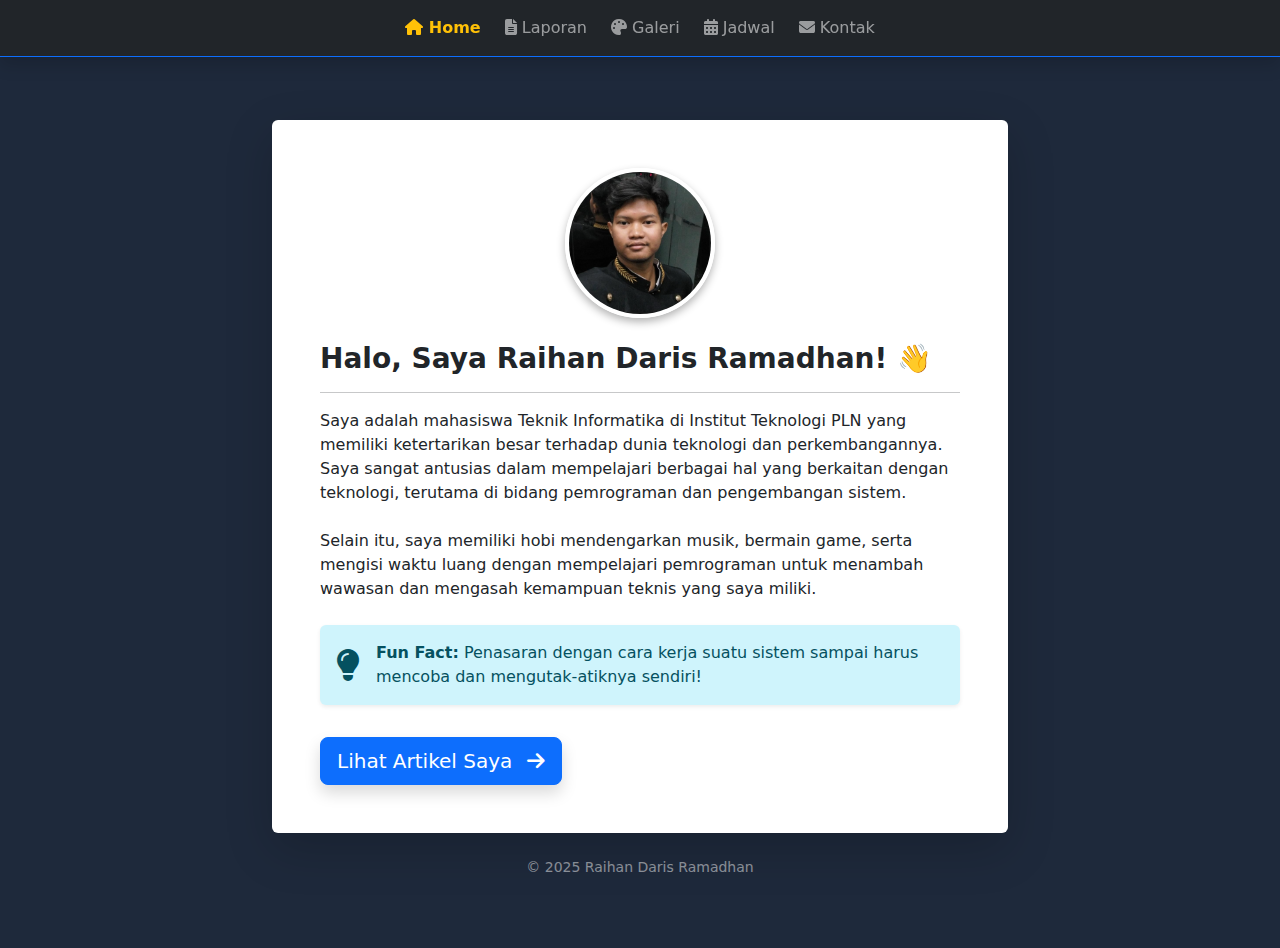
<file: index.html>
<!DOCTYPE html>
<html lang="id">
<head>
    <meta charset="UTF-8">
    <meta name="viewport" content="width=device-width, initial-scale=1.0">
    <title>Home - Raihan Daris Ramadhan</title>
    <!-- Bootstrap CSS -->
    <link href="https://cdn.jsdelivr.net/npm/bootstrap@5.3.0/dist/css/bootstrap.min.css" rel="stylesheet">
    <!-- Font Awesome -->
    <link rel="stylesheet" href="https://cdnjs.cloudflare.com/ajax/libs/font-awesome/6.4.0/css/all.min.css">
    <style>
        body { background-color: #1e293b; min-height: 100vh; padding-bottom: 50px; }
        .profile-img { width: 150px; height: 150px; object-fit: cover; border: 4px solid white; box-shadow: 0 4px 8px rgba(0,0,0,0.3); }
        /* Active Link Color */
        .navbar-dark .navbar-nav .nav-link.active { color: #ffc107; font-weight: bold; }
    </style>
</head>
<body>

    <!-- NAVBAR (Menu Navigasi) -->
    <nav class="navbar navbar-expand navbar-dark bg-dark fixed-top shadow border-bottom border-primary">
        <div class="container justify-content-center">
            <ul class="navbar-nav gap-2 flex-row">
                <li class="nav-item"><a class="nav-link active" href="index.html"><i class="fas fa-home"></i> Home</a></li>
                <li class="nav-item"><a class="nav-link" href="article.html"><i class="fas fa-file-alt"></i> Laporan</a></li>
                <li class="nav-item"><a class="nav-link" href="galeri.html"><i class="fas fa-palette"></i> Galeri</a></li>
                <li class="nav-item"><a class="nav-link" href="jadwal.html"><i class="fas fa-calendar-alt"></i> Jadwal</a></li>
                <li class="nav-item"><a class="nav-link" href="kontak.html"><i class="fas fa-envelope"></i> Kontak</a></li>
            </ul>
        </div>
    </nav>

    <!-- KONTEN HOME -->
    <div class="container mt-5 pt-5">
        <div class="row justify-content-center">
            <div class="col-md-8">
                <div class="card shadow-lg border-0 mt-4">
                    <div class="card-body p-5 text-justify">
                        <!-- Ganti src ini dengan "asset/img/foto-profil.jpg" jika sudah ada di folder -->
                        <img src="asset/img/Ava.png" class="rounded-circle profile-img mb-4 d-block mx-auto" alt="Foto Profil">
                        
                        <h3 class="fw-bold text-dark">Halo, Saya Raihan Daris Ramadhan! 👋</h3>
                        <hr>
                        <p class="mb-4">Saya adalah mahasiswa Teknik Informatika di Institut Teknologi PLN yang memiliki ketertarikan besar terhadap dunia teknologi dan perkembangannya. 
                            Saya sangat antusias dalam mempelajari berbagai hal yang berkaitan dengan teknologi, terutama di bidang pemrograman dan pengembangan sistem.</p>
                        <p class="mb-4">Selain itu, saya memiliki hobi mendengarkan musik, bermain game, serta mengisi waktu luang dengan mempelajari pemrograman untuk menambah wawasan dan mengasah kemampuan teknis yang saya miliki.</p>

                        <div class="alert alert-info border-0 shadow-sm text-start d-flex align-items-center" role="alert">
                            <i class="fas fa-lightbulb fa-2x me-3"></i>
                            <div><strong>Fun Fact:</strong> Penasaran dengan cara kerja suatu sistem sampai harus mencoba dan mengutak-atiknya sendiri!</div>
                        </div>

                        <a href="article.html" class="btn btn-primary btn-lg mt-3 shadow">
                            Lihat Artikel Saya <i class="fas fa-arrow-right ms-2"></i>
                        </a>
                    </div>
                </div>
                <p class="text-center text-white-50 mt-4 small">&copy; 2025 Raihan Daris Ramadhan</p>
            </div>
        </div>
    </div>

</body>
</html>
</file>
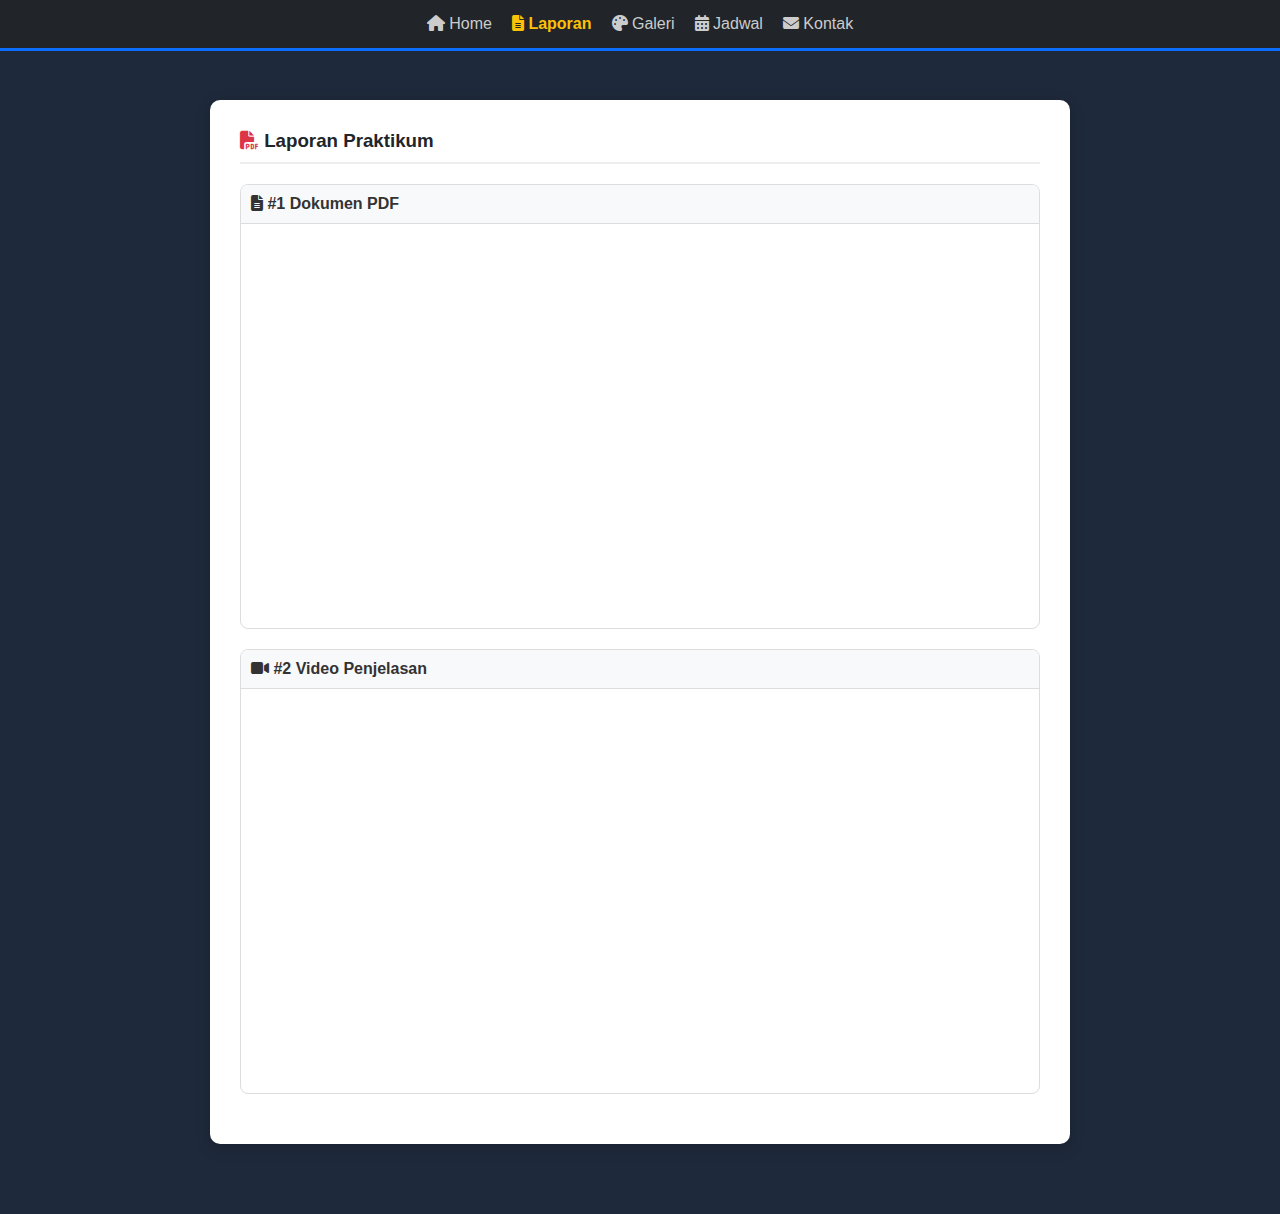
<file: article.html>
<!DOCTYPE html>
<html lang="id">
<head>
    <meta charset="UTF-8">
    <meta name="viewport" content="width=device-width, initial-scale=1.0">
    <title>Laporan - Raihan Daris Ramadhan</title>
    <link rel="stylesheet" href="style.css">
    <link rel="stylesheet" href="https://cdnjs.cloudflare.com/ajax/libs/font-awesome/6.4.0/css/all.min.css">
</head>
<body>
    <nav>
        <div class="nav-container">
            <a class="nav-link" href="index.html"><i class="fas fa-home"></i> Home</a>
            <a class="nav-link active" href="article.html"><i class="fas fa-file-alt"></i> Laporan</a>
            <a class="nav-link" href="galeri.html"><i class="fas fa-palette"></i> Galeri</a>
            <a class="nav-link" href="jadwal.html"><i class="fas fa-calendar-alt"></i> Jadwal</a>
            <a class="nav-link" href="kontak.html"><i class="fas fa-envelope"></i> Kontak</a>
        </div>
    </nav>

    <div class="container">
        <div class="card">
            <h3><i class="fas fa-file-pdf" style="color: #dc3545;"></i> Laporan Praktikum</h3>
            
            <div class="media-container">
                <div class="media-header"><i class="fas fa-file-alt"></i> #1 Dokumen PDF</div>
                <iframe src="https://drive.google.com/file/d/1oh0O3C0zt-vu6Hy4LJnS7Ln8rKc6IGXZ/preview"></iframe>
            </div>

            <div class="media-container">
                <div class="media-header"><i class="fas fa-video"></i> #2 Video Penjelasan</div>
                <iframe src="https://www.youtube.com/embed/CnwO95a_idU?si=Y-tUJkrxdclJJWWQ" allowfullscreen></iframe>
            </div>
        </div>
    </div>
</body>
</html>
</file>
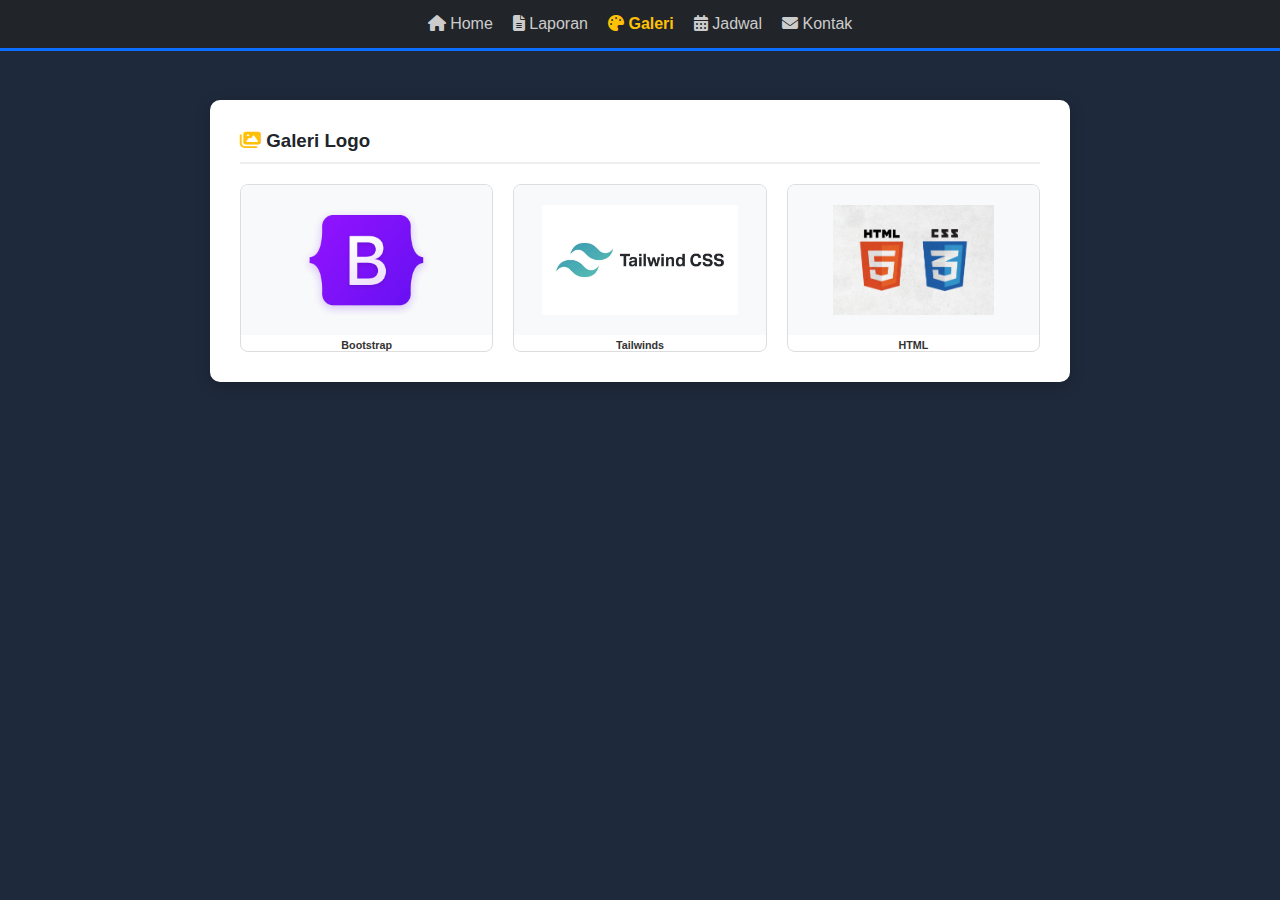
<file: galeri.html>
<!DOCTYPE html>
<html lang="id">
<head>
    <meta charset="UTF-8">
    <meta name="viewport" content="width=device-width, initial-scale=1.0">
    <title>Galeri - Raihan Daris Ramadhan</title>
    <link rel="stylesheet" href="style.css">
    <link rel="stylesheet" href="https://cdnjs.cloudflare.com/ajax/libs/font-awesome/6.4.0/css/all.min.css">
</head>
<body>
    <nav>
        <div class="nav-container">
            <a class="nav-link" href="index.html"><i class="fas fa-home"></i> Home</a>
            <a class="nav-link" href="article.html"><i class="fas fa-file-alt"></i> Laporan</a>
            <a class="nav-link active" href="galeri.html"><i class="fas fa-palette"></i> Galeri</a>
            <a class="nav-link" href="jadwal.html"><i class="fas fa-calendar-alt"></i> Jadwal</a>
            <a class="nav-link" href="kontak.html"><i class="fas fa-envelope"></i> Kontak</a>
        </div>
    </nav>

    <div class="container">
        <div class="card">
            <h3><i class="fas fa-images" style="color: #ffc107;"></i> Galeri Logo</h3>
            <div class="gallery-grid">
                <div class="gallery-item">
                    <img src="asset/img/bootstrap.png" alt="Bootstrap" onerror="this.src='https://via.placeholder.com/150?text=Bootstrap'">
                    <h6>Bootstrap</h6>
                </div>
                <div class="gallery-item">
                    <img src="asset/img/tailwind.jpg" alt="Tailwind" onerror="this.src='https://via.placeholder.com/150?text=Tailwind'">
                    <h6>Tailwinds</h6>
                </div>
                <div class="gallery-item">
                    <img src="asset/img/html.png" alt="HTML" onerror="this.src='https://via.placeholder.com/150?text=HTML'">
                    <h6>HTML</h6>
                </div>
            </div>
        </div>
    </div>
</body>
</html>
</file>
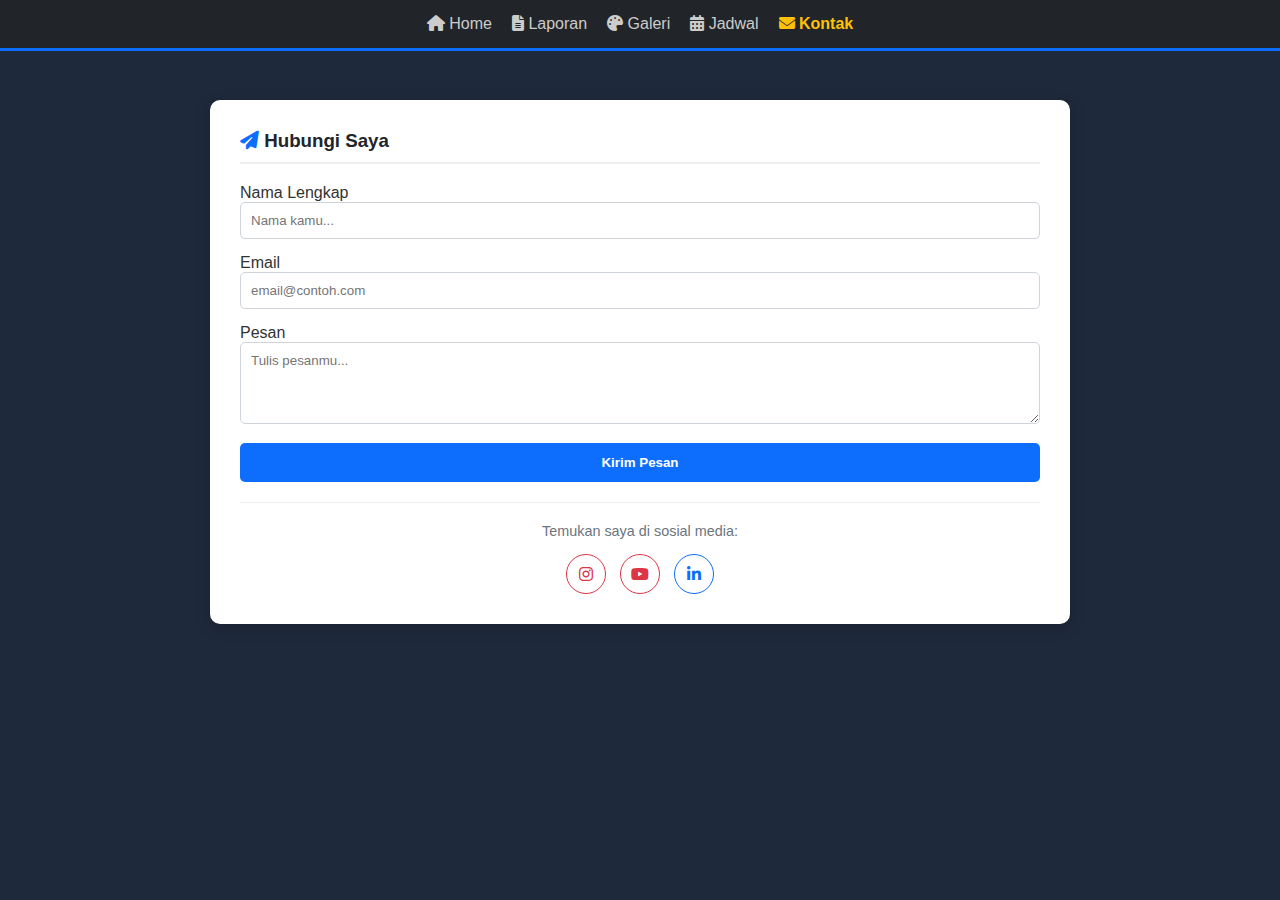
<file: kontak.html>
<!DOCTYPE html>
<html lang="id">
<head>
    <meta charset="UTF-8">
    <meta name="viewport" content="width=device-width, initial-scale=1.0">
    <title>Kontak - Raihan Daris Ramadhan</title>
    <link rel="stylesheet" href="style.css">
    <link rel="stylesheet" href="https://cdnjs.cloudflare.com/ajax/libs/font-awesome/6.4.0/css/all.min.css">
</head>
<body>
    <nav>
        <div class="nav-container">
            <a class="nav-link" href="index.html"><i class="fas fa-home"></i> Home</a>
            <a class="nav-link" href="article.html"><i class="fas fa-file-alt"></i> Laporan</a>
            <a class="nav-link" href="galeri.html"><i class="fas fa-palette"></i> Galeri</a>
            <a class="nav-link" href="jadwal.html"><i class="fas fa-calendar-alt"></i> Jadwal</a>
            <a class="nav-link active" href="kontak.html"><i class="fas fa-envelope"></i> Kontak</a>
        </div>
    </nav>

    <div class="container">
        <div class="card">
            <h3><i class="fas fa-paper-plane" style="color: #0d6efd;"></i> Hubungi Saya</h3>
            
            <form onsubmit="alert('Pesan Terkirim!'); return false;">
                <div class="form-group">
                    <label class="form-label">Nama Lengkap</label>
                    <input type="text" class="form-control" placeholder="Nama kamu..." required>
                </div>
                <div class="form-group">
                    <label class="form-label">Email</label>
                    <input type="email" class="form-control" placeholder="email@contoh.com" required>
                </div>
                <div class="form-group">
                    <label class="form-label">Pesan</label>
                    <textarea class="form-control" rows="4" placeholder="Tulis pesanmu..." required></textarea>
                </div>
                <button type="submit" class="btn-submit">Kirim Pesan</button>
            </form>

            <div class="social-links">
                <p style="color: #6c757d; font-size: 0.9rem; margin-bottom: 15px;">Temukan saya di sosial media:</p>
                <a href="https://www.instagram.com/raihan_daris/" target="_blank" class="social-btn social-ig"><i class="fab fa-instagram"></i></a>
                <a href="https://www.youtube.com/@raihandarisramadhan6348" target="_blank" class="social-btn social-yt"><i class="fab fa-youtube"></i></a>
                <a href="https://www.linkedin.com/in/raihan-daris" target="_blank" class="social-btn social-in"><i class="fab fa-linkedin-in"></i></a>
            </div>
        </div>
    </div>
</body>
</html>
</file>
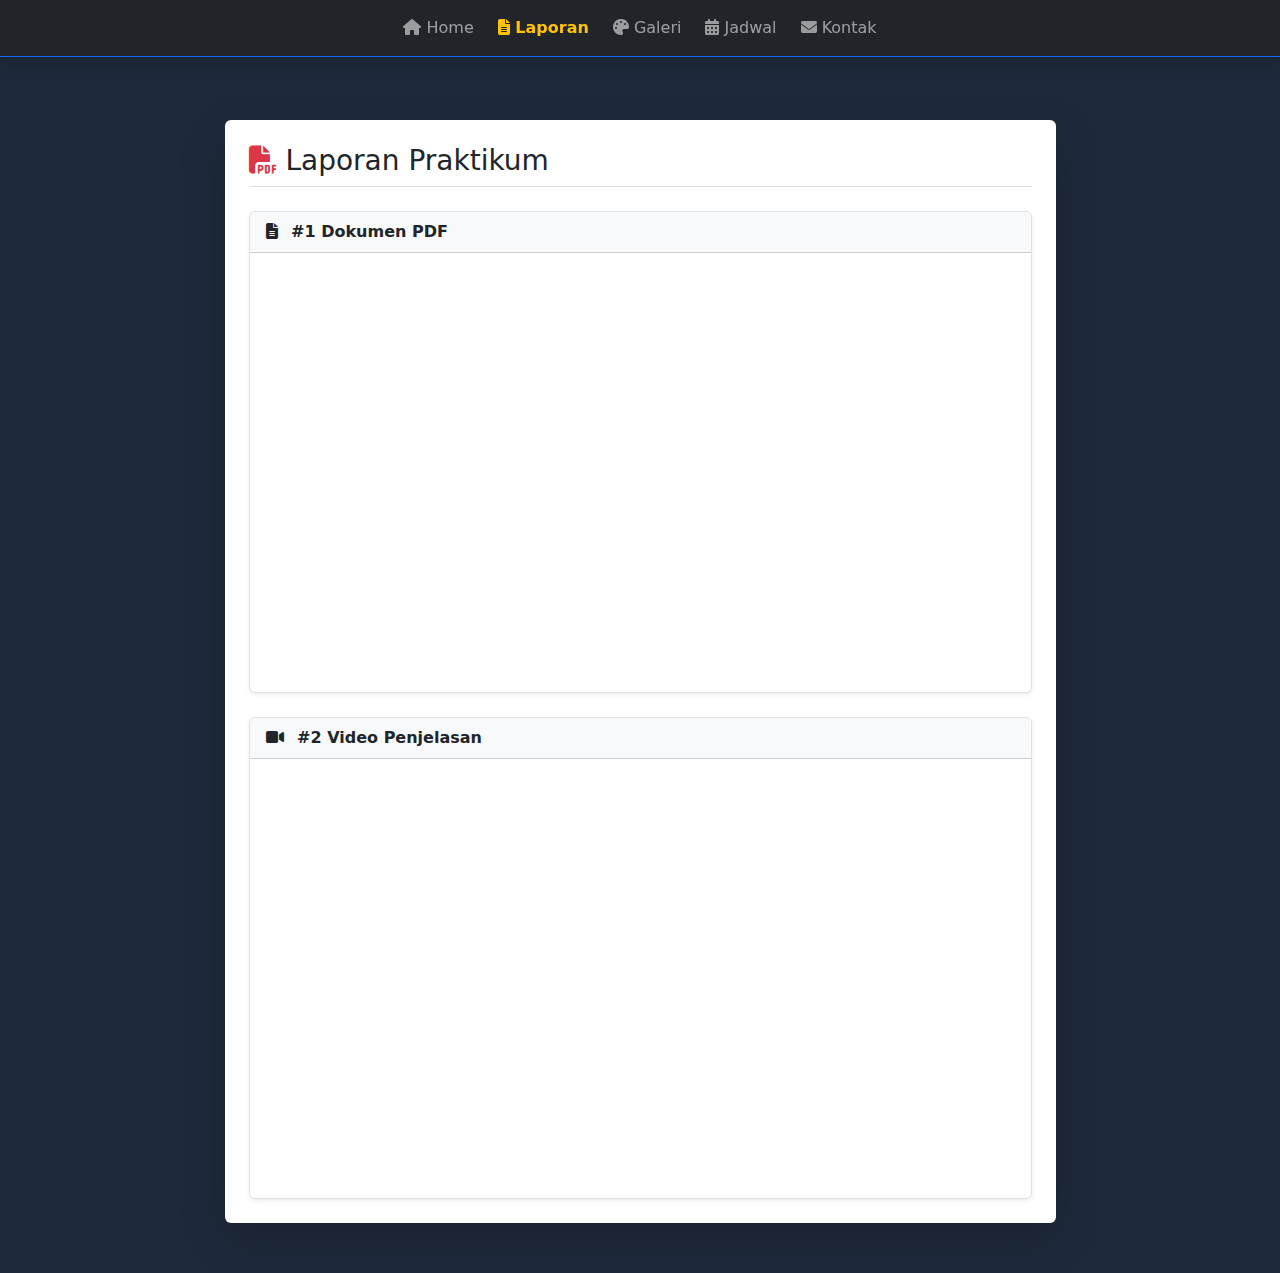
<file: ANJAY/article.html>
<!DOCTYPE html>
<html lang="id">
<head>
    <meta charset="UTF-8">
    <meta name="viewport" content="width=device-width, initial-scale=1.0">
    <title>Portofolio - Raihan Daris Ramadhan</title>
    <link href="https://cdn.jsdelivr.net/npm/bootstrap@5.3.0/dist/css/bootstrap.min.css" rel="stylesheet">
    <link rel="stylesheet" href="https://cdnjs.cloudflare.com/ajax/libs/font-awesome/6.4.0/css/all.min.css">
    <style>
        body { background-color: #1e293b; min-height: 100vh; padding-bottom: 50px; }
        .navbar-dark .navbar-nav .nav-link.active { color: #ffc107; font-weight: bold; }
    </style>
</head>
<body>

    <nav class="navbar navbar-expand navbar-dark bg-dark fixed-top shadow border-bottom border-primary">
        <div class="container justify-content-center">
            <ul class="navbar-nav gap-2 flex-row">
                <li class="nav-item"><a class="nav-link" href="index.html"><i class="fas fa-home"></i> Home</a></li>
                <li class="nav-item"><a class="nav-link active" href="article.html"><i class="fas fa-file-alt"></i> Laporan</a></li>
                <li class="nav-item"><a class="nav-link" href="galeri.html"><i class="fas fa-palette"></i> Galeri</a></li>
                <li class="nav-item"><a class="nav-link" href="jadwal.html"><i class="fas fa-calendar-alt"></i> Jadwal</a></li>
                <li class="nav-item"><a class="nav-link" href="kontak.html"><i class="fas fa-envelope"></i> Kontak</a></li>
            </ul>
        </div>
    </nav>

    <div class="container mt-5 pt-5">
        <div class="row justify-content-center">
            <div class="col-md-9">
                <div class="card shadow-lg border-0 mt-4">
                    <div class="card-body p-4">
                        <h3 class="border-bottom pb-2 mb-4"><i class="fas fa-file-pdf text-danger"></i> Laporan Praktikum</h3>
                        
                        <!-- PDF GOOGLE DRIVE -->
                        <div class="card mb-4 border shadow-sm">
                            <div class="card-header bg-light fw-bold"><i class="fas fa-file-alt me-2"></i> #1 Dokumen PDF</div>
                            <div class="card-body p-0">
                                <div class="ratio ratio-16x9">
                                    <iframe src="https://drive.google.com/file/d/1oh0O3C0zt-vu6Hy4LJnS7Ln8rKc6IGXZ/preview" allow="autoplay"></iframe>
                                </div>
                            </div>
                        </div>

                        <!-- VIDEO -->
                        <div class="card border shadow-sm">
                            <div class="card-header bg-light fw-bold"><i class="fas fa-video me-2"></i> #2 Video Penjelasan</div>
                            <div class="card-body p-0">
                                <div class="ratio ratio-16x9">
                                    <!-- Ganti src dengan link video youtube atau "asset/vid/video.mp4" -->
                                    <iframe width="560" height="315" src="https://www.youtube.com/embed/KEniS9WRazM?si=Cns5oNcXvA0EYadO" title="YouTube video player" 
                                    frameborder="0" allow="accelerometer; autoplay; clipboard-write; encrypted-media; gyroscope; picture-in-picture; web-share" 
                                    referrerpolicy="strict-origin-when-cross-origin" allowfullscreen></iframe>
                                </div>
                            </div>
                        </div>
                    </div>
                </div>
            </div>
        </div>
    </div>
</body>
</html>
</file>
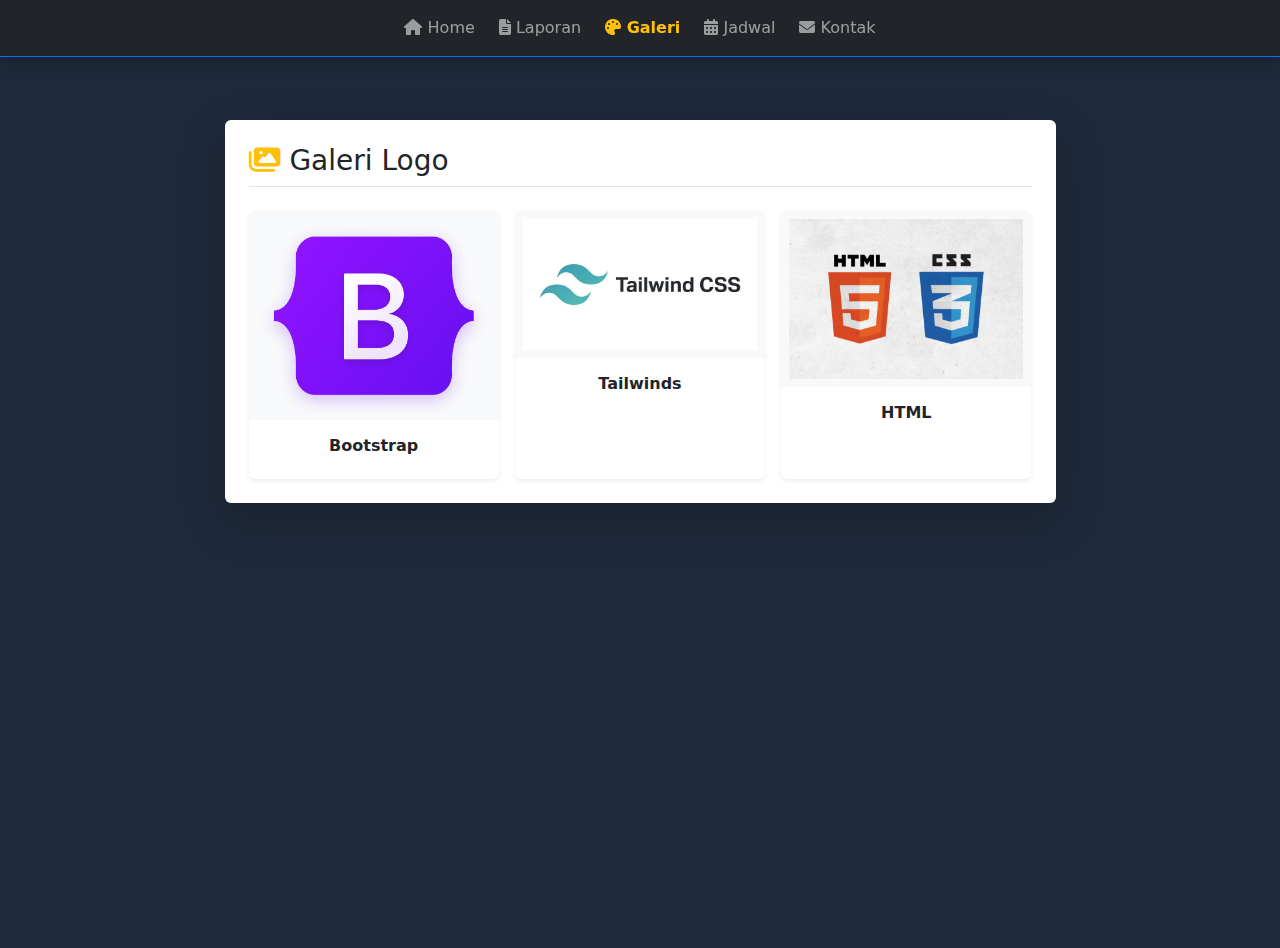
<file: ANJAY/galeri.html>
<!DOCTYPE html>
<html lang="id">
<head>
    <meta charset="UTF-8">
    <meta name="viewport" content="width=device-width, initial-scale=1.0">
    <title>Galeri - Raihan Daris Ramadhan</title>
    <link href="https://cdn.jsdelivr.net/npm/bootstrap@5.3.0/dist/css/bootstrap.min.css" rel="stylesheet">
    <link rel="stylesheet" href="https://cdnjs.cloudflare.com/ajax/libs/font-awesome/6.4.0/css/all.min.css">
    <style>
        body { background-color: #1e293b; min-height: 100vh; padding-bottom: 50px; }
        .navbar-dark .navbar-nav .nav-link.active { color: #ffc107; font-weight: bold; }
    </style>
</head>
<body>

    <nav class="navbar navbar-expand navbar-dark bg-dark fixed-top shadow border-bottom border-primary">
        <div class="container justify-content-center">
            <ul class="navbar-nav gap-2 flex-row">
                <li class="nav-item"><a class="nav-link" href="index.html"><i class="fas fa-home"></i> Home</a></li>
                <li class="nav-item"><a class="nav-link" href="article.html"><i class="fas fa-file-alt"></i> Laporan</a></li>
                <li class="nav-item"><a class="nav-link active" href="galeri.html"><i class="fas fa-palette"></i> Galeri</a></li>
                <li class="nav-item"><a class="nav-link" href="jadwal.html"><i class="fas fa-calendar-alt"></i> Jadwal</a></li>
                <li class="nav-item"><a class="nav-link" href="kontak.html"><i class="fas fa-envelope"></i> Kontak</a></li>
            </ul>
        </div>
    </nav>

    <div class="container mt-5 pt-5">
        <div class="row justify-content-center">
            <div class="col-md-9">
                <div class="card shadow-lg border-0 mt-4">
                    <div class="card-body p-4">
                        <h3 class="border-bottom pb-2 mb-4"><i class="fas fa-images text-warning"></i> Galeri Logo</h3>
                        <div class="row g-3">
                            <div class="col-md-4">
                                <div class="card h-100 border-0 shadow-sm">
                                    <img src="asset/img/bootstrap.png" class="card-img-top bg-light p-2" alt="Bootstrap Logo">
                                    <div class="card-body text-center"><h6 class="card-title fw-bold">Bootstrap</h6></div>
                                </div>
                            </div>
                            <div class="col-md-4">
                                <div class="card h-100 border-0 shadow-sm">
                                    <img src="asset/img/tailwind.jpg" class="card-img-top bg-light p-2" alt="Tailwinds Logo">
                                    <div class="card-body text-center"><h6 class="card-title fw-bold">Tailwinds</h6></div>
                                </div>
                            </div>
                            <div class="col-md-4">
                                <div class="card h-100 border-0 shadow-sm">
                                    <img src="asset/img/html.png" class="card-img-top bg-light p-2" alt="HTML Logo">
                                    <div class="card-body text-center"><h6 class="card-title fw-bold">HTML</h6></div>
                                </div>
                            </div>
                        </div>
                    </div>
                </div>
            </div>
        </div>
    </div>
</body>
</html>
</file>
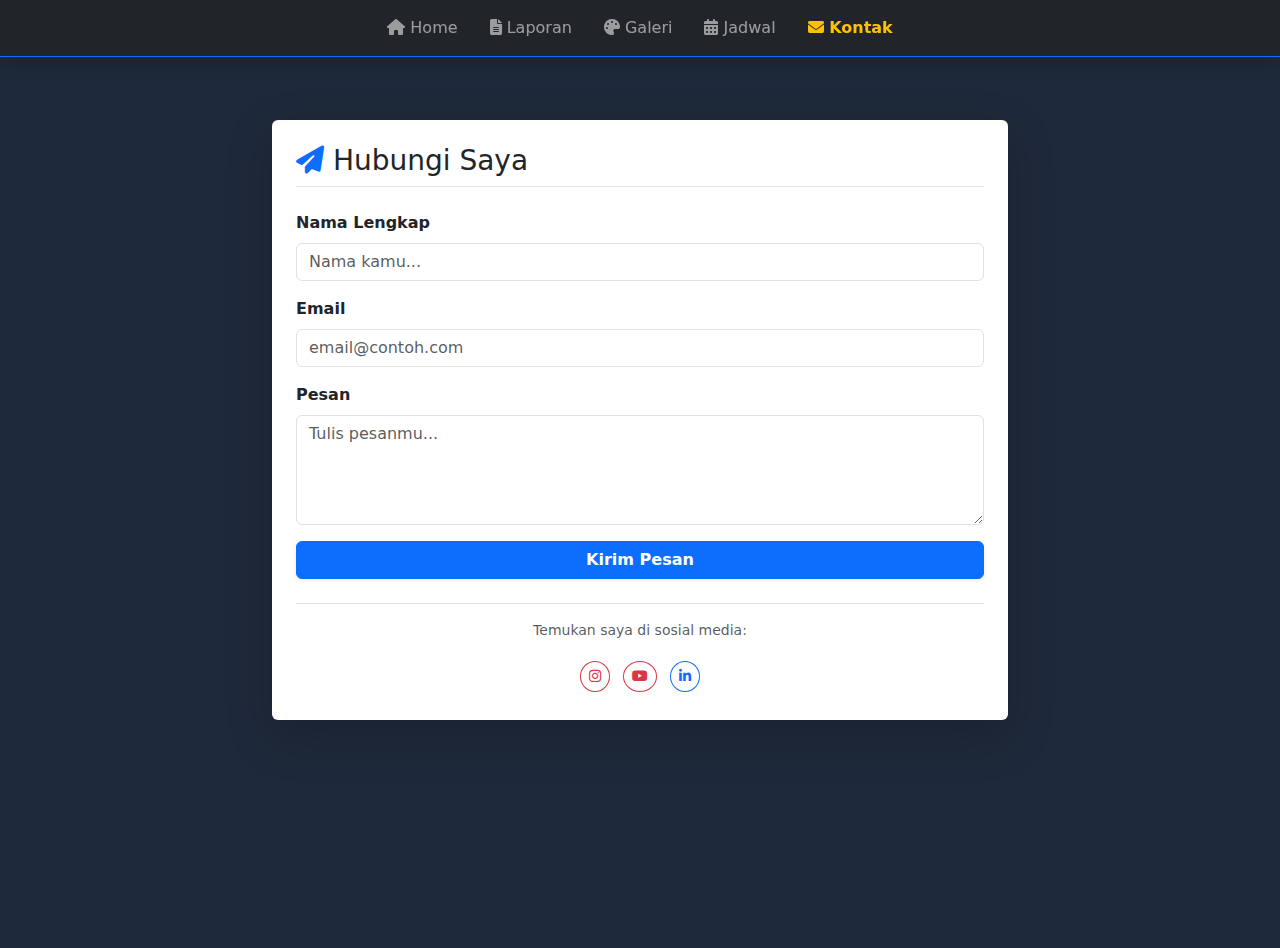
<file: ANJAY/kontak.html>
<!DOCTYPE html>
<html lang="id">
<head>
    <meta charset="UTF-8">
    <meta name="viewport" content="width=device-width, initial-scale=1.0">
    <title>Kontak - Raihan Daris Ramadhan</title>
    <link href="https://cdn.jsdelivr.net/npm/bootstrap@5.3.0/dist/css/bootstrap.min.css" rel="stylesheet">
    <link rel="stylesheet" href="https://cdnjs.cloudflare.com/ajax/libs/font-awesome/6.4.0/css/all.min.css">
    <style>
        body { background-color: #1e293b; color: white; min-height: 100vh; padding-bottom: 50px; }
        .navbar-dark .navbar-nav .nav-link.active { color: #ffc107; font-weight: bold; }
    </style>
</head>
<body>

    <nav class="navbar navbar-expand navbar-dark bg-dark fixed-top shadow border-bottom border-primary">
        <div class="container justify-content-center">
            <ul class="navbar-nav gap-3 flex-row">
                <li class="nav-item"><a class="nav-link" href="index.html"><i class="fas fa-home"></i> Home</a></li>
                <li class="nav-item"><a class="nav-link" href="article.html"><i class="fas fa-file-alt"></i> Laporan</a></li>
                <li class="nav-item"><a class="nav-link" href="galeri.html"><i class="fas fa-palette"></i> Galeri</a></li>
                <li class="nav-item"><a class="nav-link" href="jadwal.html"><i class="fas fa-calendar-alt"></i> Jadwal</a></li>
                <li class="nav-item"><a class="nav-link active" href="kontak.html"><i class="fas fa-envelope"></i> Kontak</a></li>
            </ul>
        </div>
    </nav>

    <div class="container mt-5 pt-5">
        <div class="row justify-content-center">
            <div class="col-md-8">
                <div class="card shadow-lg border-0 mt-4 text-dark">
                    <div class="card-body p-4">
                        <h3 class="border-bottom pb-2 mb-4"><i class="fas fa-paper-plane text-primary"></i> Hubungi Saya</h3>
                        
                        <form>
                            <div class="mb-3">
                                <label class="form-label fw-bold">Nama Lengkap</label>
                                <input type="text" class="form-control" placeholder="Nama kamu...">
                            </div>
                            <div class="mb-3">
                                <label class="form-label fw-bold">Email</label>
                                <input type="email" class="form-control" placeholder="email@contoh.com">
                            </div>
                            <div class="mb-3">
                                <label class="form-label fw-bold">Pesan</label>
                                <textarea class="form-control" rows="4" placeholder="Tulis pesanmu..."></textarea>
                            </div>
                            <button type="button" class="btn btn-primary w-100 fw-bold shadow-sm" onclick="alert('Pesan Terkirim!')">Kirim Pesan</button>
                        </form>

                        <div class="text-center mt-4 pt-3 border-top">
                            <p class="text-muted small mb-3">Temukan saya di sosial media:</p>
                            <a href="https://www.instagram.com/raihan_daris/" target="_blank" class="btn btn-outline-danger btn-sm rounded-circle m-1"><i class="fab fa-instagram"></i></a>
                            <a href="https://www.youtube.com/@raihandarisramadhan6348" target="_blank" class="btn btn-outline-danger btn-sm rounded-circle m-1"><i class="fab fa-youtube"></i></a>
                            <a href="https://www.linkedin.com/in/raihan-daris" target="_blank" class="btn btn-outline-primary btn-sm rounded-circle m-1"><i class="fab fa-linkedin-in"></i></a>
                        </div>
                    </div>
                </div>
            </div>
        </div>
    </div>

    <script src="https://cdn.jsdelivr.net/npm/bootstrap@5.3.0/dist/js/bootstrap.bundle.min.js"></script>
</body>
</html>
</file>
<file: style.css>
/* BAGIAN 1: GLOBAL & RESET*/
* {
    box-sizing: border-box; 
    margin: 0;
    padding: 0;
    font-family: 'Segoe UI', sans-serif; 
}

body {
    background-color: #1e293b; 
    color: white;              
    padding-top: 80px;         
    padding-bottom: 50px;      
}

a {
    text-decoration: none;     
    color: inherit;           
}

/* BAGIAN 2: NAVBAR (MENU NAVIGASI) */
nav {
    background-color: #212529;
    position: fixed;          
    top: 0;
    width: 100%;
    padding: 15px 0;
    border-bottom: 3px solid #0d6efd; 
    z-index: 1000;             
}

.nav-container {
    display: flex;             
    justify-content: center;
    gap: 20px;                 
}

.nav-link {
    color: #ccc;
    font-weight: 500;
    transition: color 0.3s;    
}

.nav-link:hover, .nav-link.active {
    color: #ffc107;            
    font-weight: bold;
}

.container {
    max-width: 900px;          
    margin: 0 auto;            
    padding: 20px;
}

/* Style Kotak Putih (Card) */
.card {
    background-color: white;
    color: #333;               
    border-radius: 10px;       
    padding: 30px;
    box-shadow: 0 4px 15px rgba(0,0,0,0.2); 
}

/* Style Tombol (Button) */
.btn, .btn-submit {
    display: inline-block;
    background-color: #0d6efd; 
    color: white;
    padding: 12px 24px;
    border-radius: 5px;
    border: none;
    cursor: pointer;
    font-weight: bold;
    transition: background 0.3s;
}

.btn:hover, .btn-submit:hover {
    background-color: #0b5ed7; 
}

h3 {
    border-bottom: 2px solid #eee; 
    padding-bottom: 10px;
    margin-bottom: 20px;
    color: #212529;
}

.text-center {
    text-align: center;
}

/* --- A. HOME (FOTO PROFIL) --- */
.profile-img {
    width: 150px;
    height: 150px;
    object-fit: cover;         
    border-radius: 50%;        
    border: 4px solid white;
    box-shadow: 0 4px 8px rgba(0,0,0,0.3);
    margin-bottom: 20px;
    display: block; 
    margin-left: auto;
    margin-right: auto;
}

.info-box {
    background-color: #cff4fc; 
    color: #055160;
    padding: 15px;
    border-radius: 8px;
    margin: 20px 0;
    display: flex;             
    align-items: center;
    gap: 15px;
}

/* --- B. LAPORAN (VIDEO & PDF) --- */
.media-container {
    border: 1px solid #ddd;
    border-radius: 8px;
    overflow: hidden;
    margin-bottom: 20px;
}

.media-header {
    background-color: #f8f9fa;
    padding: 10px;
    font-weight: bold;
    border-bottom: 1px solid #ddd;
}

iframe {
    width: 100%;
    height: 400px;
    border: none;
}

/* --- C. GALERI (GRID) --- */
.gallery-grid {
    display: grid;             
    grid-template-columns: repeat(auto-fit, minmax(200px, 1fr)); 
    gap: 20px;
}

.gallery-item {
    border: 1px solid #ddd;
    border-radius: 8px;
    overflow: hidden;
    text-align: center;
}

.gallery-item img {
    width: 100%;
    height: 150px;
    object-fit: contain;
    background-color: #f8f9fa;
    padding: 20px;
}

/* --- D. JADWAL (TABEL) --- */
.table-responsive {
    overflow-x: auto;          
}

table {
    width: 100%;
    border-collapse: collapse; 
    text-align: center;
    font-size: 0.9rem;
}

th, td {
    border: 1px solid #dee2e6;
    padding: 12px;
}

th {
    background-color: #212529; /* Header tabel warna gelap */
    color: white;
}

/* Warna-warni sel tabel */
.bg-primary-light { background-color: #cfe2ff; }
.bg-secondary-light { background-color: #e2e3e5; }
.bg-success-light { background-color: #d1e7dd; }
.bg-warning-light { background-color: #fff3cd; }
.bg-info-light { background-color: #cff4fc; }
.bg-danger-light { background-color: #f8d7da; }

/* --- E. KONTAK (FORM & SOSMED) --- */
.form-group {
    margin-bottom: 15px;
    text-align: left;
}

.form-control {
    width: 100%;
    padding: 10px;
    border: 1px solid #ced4da;
    border-radius: 5px;
}

.btn-submit {
    width: 100%;               
}

.social-links {
    text-align: center;
    margin-top: 20px;
    border-top: 1px solid #eee;
    padding-top: 20px;
}

.social-btn {
    display: inline-flex;
    justify-content: center;
    align-items: center;
    width: 40px;
    height: 40px;
    border-radius: 50%;        /* Tombol sosmed bulat */
    border: 1px solid;
    margin: 0 5px;
    transition: all 0.3s;
}

.social-ig, .social-yt { color: #dc3545; border-color: #dc3545; }
.social-in { color: #0d6efd; border-color: #0d6efd; }
.social-btn:hover { background-color: #eee; }
</file>
